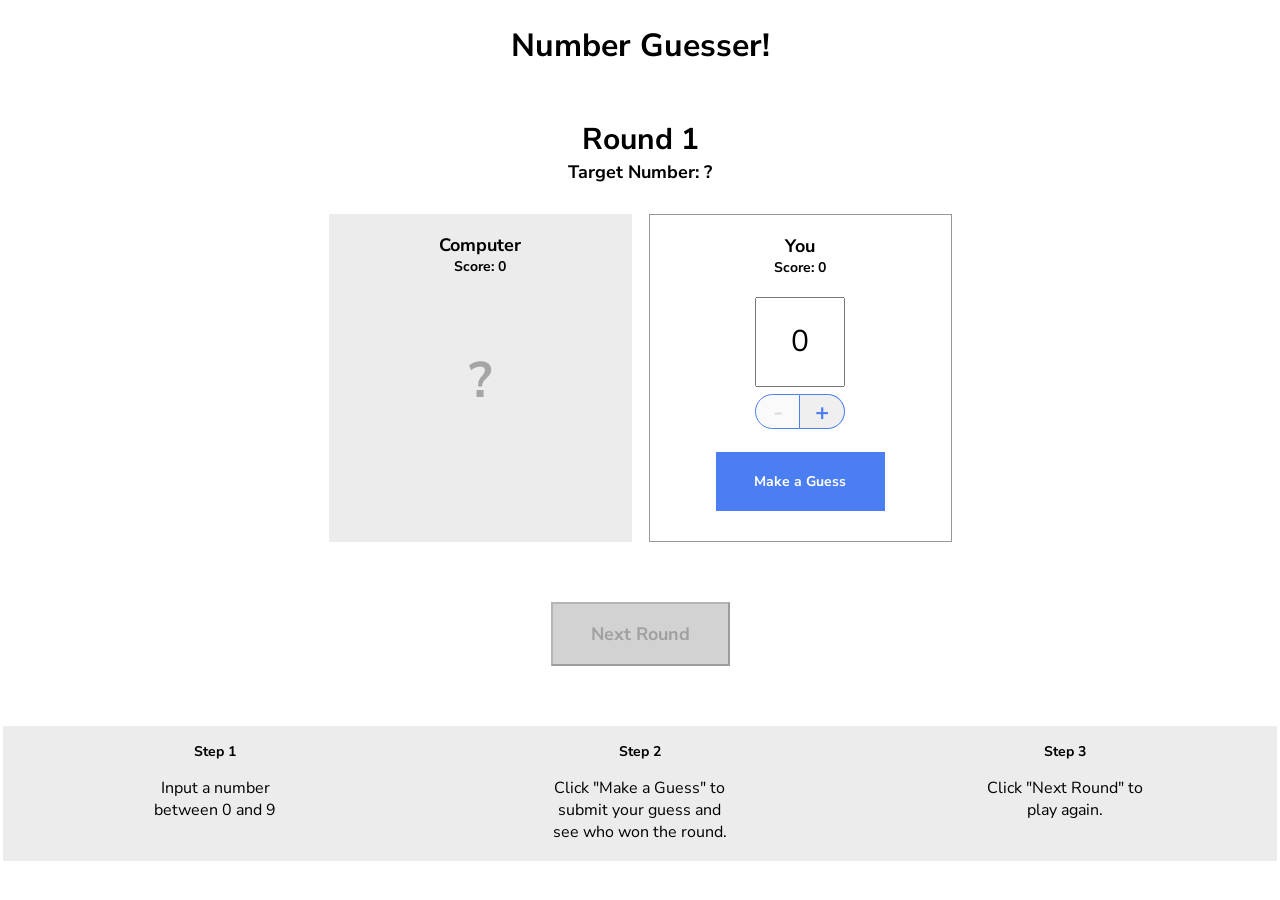
<file: JavaScript-Deep-Dive/Number-Guesser/index.html>
<!DOCTYPE html>
<html>
  <head>
    <title>Number Guesser</title>
    <link
      href="https://fonts.googleapis.com/css?family=Nunito+Sans:400,700"
      rel="stylesheet"
    />
    <link rel="stylesheet" href="./style.css" />
  </head>
  <body>
    <div class="game-container">
      <header>
        <h1>Number Guesser!</h1>
      </header>

      <div class="rounds">
        <p class="round-label">Round <span id="round-number">1</span></p>
        <p class="guess-label">
          Target Number: <span id="target-number">?</span>
        </p>
      </div>

      <div class="guessing-area">
        <div class="guess computer-guess">
          <div class="guess-title">
            <p class="guess-label">Computer</p>
            <p class="score-label">Score: <span id="computer-score">0</span></p>
          </div>
          <p id="computer-guess">?</p>
          <p class="winning-text" id="computer-wins"></p>
        </div>
        <div class="guess human-guess">
          <div class="guess-title">
            <p class="guess-label">You</p>
            <p class="score-label">Score: <span id="human-score">0</span></p>
          </div>
          <input type="number" id="human-guess" min="0" max="9" value="0" />
          <div class="number-controls">
            <button class="number-control left" id="subtract" disabled>
              -
            </button>
            <button class="number-control right" id="add">+</button>
          </div>
          <button class="button" id="guess">Make a Guess</button>
        </div>
      </div>

      <div class="next-round-container">
        <button class="button" id="next-round" disabled>Next Round</button>
      </div>
    </div>

    <div class="instructions">
      <div class="instruction">
        <h3>Step 1</h3>
        <p>Input a number between 0 and 9</p>
      </div>
      <div class="instruction">
        <h3>Step 2</h3>
        <p>
          Click "Make a Guess" to submit your guess and see who won the round.
        </p>
      </div>
      <div class="instruction">
        <h3>Step 3</h3>
        <p>Click "Next Round" to play again.</p>
      </div>
    </div>

    <script src="./Number.js"></script>
    <script src="./game.js"></script>
  </body>
</html>
</file>
<file: JavaScript-Deep-Dive/Number-Guesser/style.css>
* {
  font-family: "Nunito Sans";
  box-sizing: border-box;
}

body {
  margin: 0 auto;
  padding: 3px;
  background-color: #fff;
}

.game-container {
  max-width: 640px;
  margin: 0 auto;
  text-align: center;
}

header {
  display: flex;
  justify-content: center;
}

.rounds {
  display: flex;
  flex-direction: column;
  align-items: center;
  margin-bottom: 30px;
}

.round-label {
  font-size: 30px;
  font-weight: 700;
  margin-bottom: 0px;
}

.guess {
  min-width: 303px;
  height: 328px;
  display: flex;
  flex-direction: column;
  align-items: center;
  padding: 19px;
}

.guessing-area {
  display: flex;
  justify-content: space-around;
  align-items: flex-start;
  margin-bottom: 60px;
}

.guess-title {
  display: flex;
  flex-direction: column;
  align-items: center;
  justify-content: flex-start;
  margin-bottom: 20px;
}

.guess-label {
  font-size: 18px;
  font-weight: 700;
  margin: 0;
}

.score-label {
  font-size: 14px;
  font-weight: 700;
  margin: 0;
}

.target-guess {
  display: flex;
  flex-direction: column;
  align-items: center;
  justify-content: flex-start;
}

.computer-guess {
  background-color: #ececec;
}

#computer-guess {
  font-size: 50px;
  font-weight: 700;
  color: #a5a5a5;
}

.human-guess {
  border: 1px solid #979797;
}

.guess input {
  height: 90px;
  width: 90px;
  font-size: 30px;
  text-align: center;
  margin: 0 auto;
  margin-bottom: 7px;
}

.number-controls {
  font-size: 0;
  margin-bottom: 23px;
}

.number-control {
  border: solid 1px #4c7ef3;
  display: inline-block;
  width: 45px;
  height: 35px;
  font-size: 24px;
  font-weight: 700;
  color: #4c7ef3;
  cursor: pointer;
}

.number-controls button[disabled] {
  color: #dfdfdf;
  cursor: default;
}

.left {
  border-top-left-radius: 22.5px;
  border-bottom-left-radius: 22.5px;
}

.right {
  border-top-right-radius: 22.5px;
  border-bottom-right-radius: 22.5px;
  border-left-width: 0px;
}

.controls {
  display: flex;
  justify-content: space-around;
}

.button {
  background-color: #4c7ef3;
  color: #fff;
  cursor: pointer;
}

#guess {
  padding: 20px;
  width: 169px;
  height: 59px;
  border: none;
  font-weight: 700;
  font-size: 14px;
}

input[type="number"]::-webkit-inner-spin-button {
  -webkit-appearance: none;
}

#next-round {
  width: 179px;
  height: 64px;
  font-size: 18px;
  font-weight: bold;
  margin-left: auto;
  margin-right: auto;
  margin-bottom: 60px;
}

.button[disabled] {
  background-color: #d2d2d2;
  color: #a0a0a0;
  cursor: default;
}

.instructions {
  background-color: #ececec;
  width: 100%;
  display: flex;
  justify-content: space-around;
}

.instruction {
  width: 180px;
  padding: 2px;
  text-align: center;
}

.instructions h3 {
  font-size: 14px;
}

.winning-text,
.winning-text[disabled] {
  color: #ec3636;
  font-weight: 700;
}
</file>
